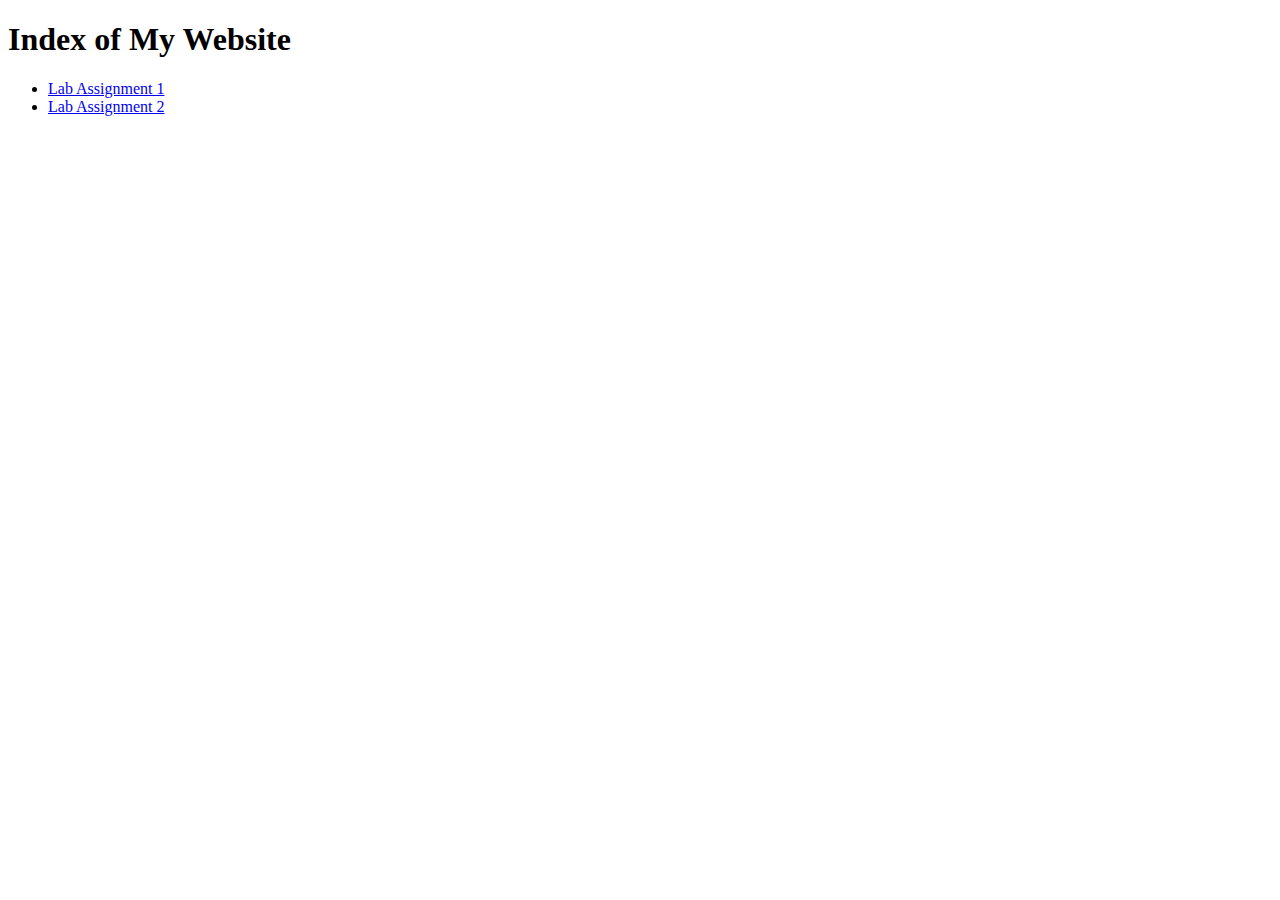
<file: index.html>
<!DOCTYPE html>
<html>
<head>
    <title>Index</title>
</head>

<body>
    <h1>Index of My Website</h1>
    <ul>
        <li><a href="Lab%20Assignment%201/index.html">Lab Assignment 1</a></li>
        <li><a href="Lab%20Assignment%202/index.html">Lab Assignment 2</a></li>
    </ul>
</body>
</html>
</file>
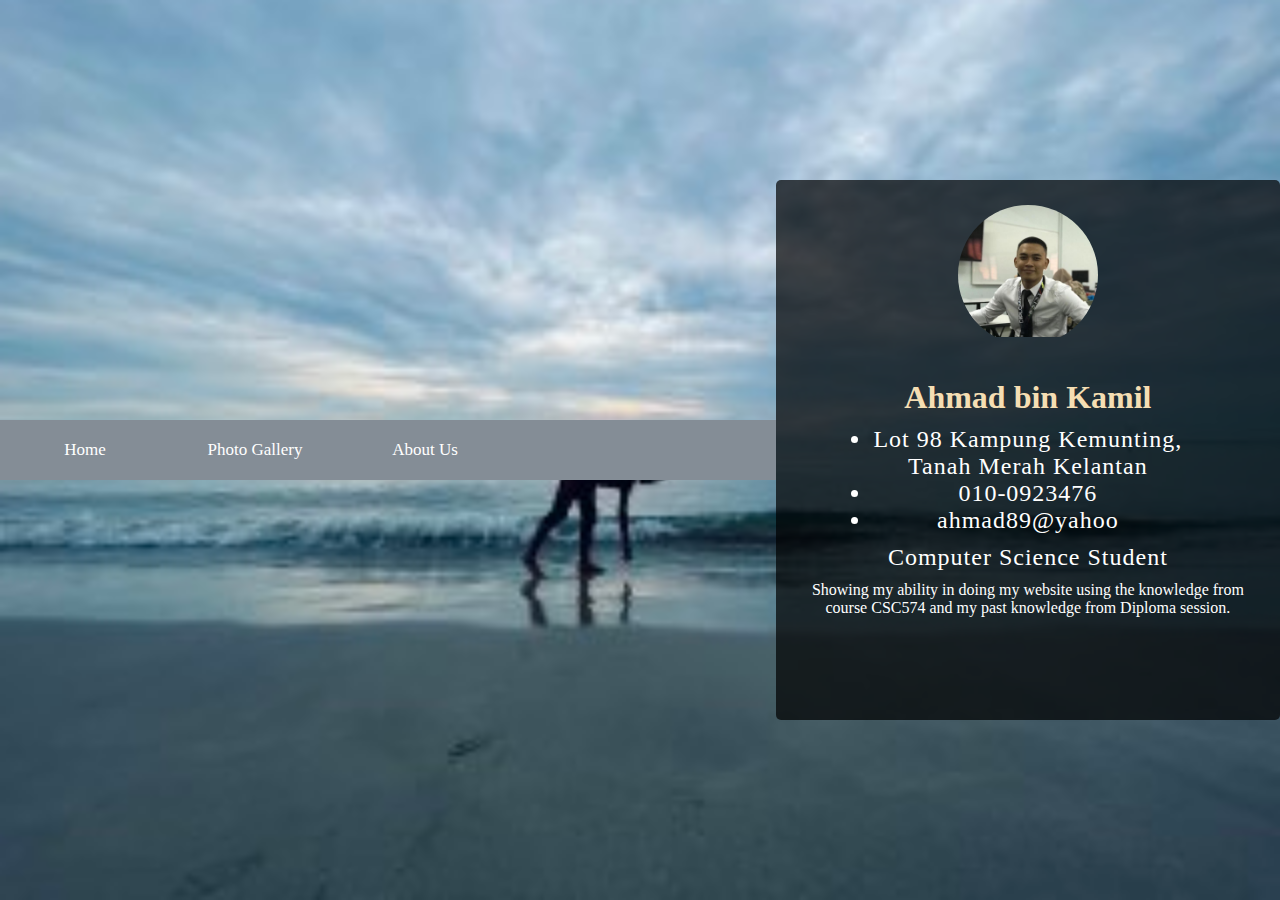
<file: Lab Assignment 1/index.html>
<!DOCTYPE html>
<html lang="en">
<head>
    <meta charset="UTF-8">
    <meta http-equiv="X-UA-Compatible" content="IE=edge">
    <meta name="viewport" content="width=<device-width>, initial-scale=1.0">
    <title>Home</title>
    <style>
        .header {
        border: 1px solid red;
        padding: 15px;
        }
      *{
          margin: 0;
          padding: 0;
      }  
      body,
      html{
          color: white;
          font-family: fantasy ;
          display: flex;
          justify-content: center;
          align-items: center;
          min-height: 100vh;
      }
      body{ 
          background-image: url('image/background.JPG');
          background-size: cover;
          background-repeat: no-repeat;
          background-position: bottom;
      }
      nav{
        background: rgb(132, 141, 150);
        width: 100%;
        overflow: auto;
    }
    nav ul{
        margin: 0;
        padding: 0;
        list-style: none;
    }
    nav li{
        
        float: left;
    }
    nav a{
        width: 150px;
        display: block;
        text-decoration: none;
        text-align: center;
        background: rgb(132, 141, 150);
        font-size: 17px;
        color: white;
        padding: 20px 10px;
        font-family: fantasy;
    }
    nav a:hover{
        background: whitesmoke;
        color: black;
    }
      .center .gambar img{
          border-radius: 50%;
          width: 140px;
          height: 140px;
          margin-top: 5%;
          object-fit: cover;
          object-position: 0 -8px;
      }
      .center{
          width: 65%;
          background-color: rgba(0, 0, 0, 0.7);
          height: 60vh;
          text-align: center;
          border-radius: 5px;
      }
      .content{
          padding: 30px;
      }
      h1{
          color: wheat;
      }
      .content h2{
          font-weight: lighter;
          letter-spacing: 1px;
          width: 70%;
          margin: 10px auto;
      }

    </style>
</head>

<body>
   
        <nav>
            <ul>
                <li><a href = "index.html">Home</a></li>
                <li><a href = "photo_Gallery.html">Photo Gallery</a></li>
                <li><a href = "about_us.html">About Us</a></li>
            </ul>
        </nav>
   
    
    <div class = "center">
        <div class="gambar">
            <img src="image/me.jpg" alt="face">
        </div>
        <div class="content">
            <h1>Ahmad bin Kamil</h1>
            <ul>
                <h2>
                    <li>Lot 98 Kampung Kemunting, Tanah Merah Kelantan</li>
                    <li>010-0923476</li>
                    <li>ahmad89@yahoo</li>
                </h2>
            </ul>
            
           <h2>Computer Science Student</h2>
            <p>Showing my ability in doing my website using the knowledge from 
                course CSC574 and my past knowledge from Diploma session.
            </p>

        </div>
    </div>
</body>
</html>
</file>
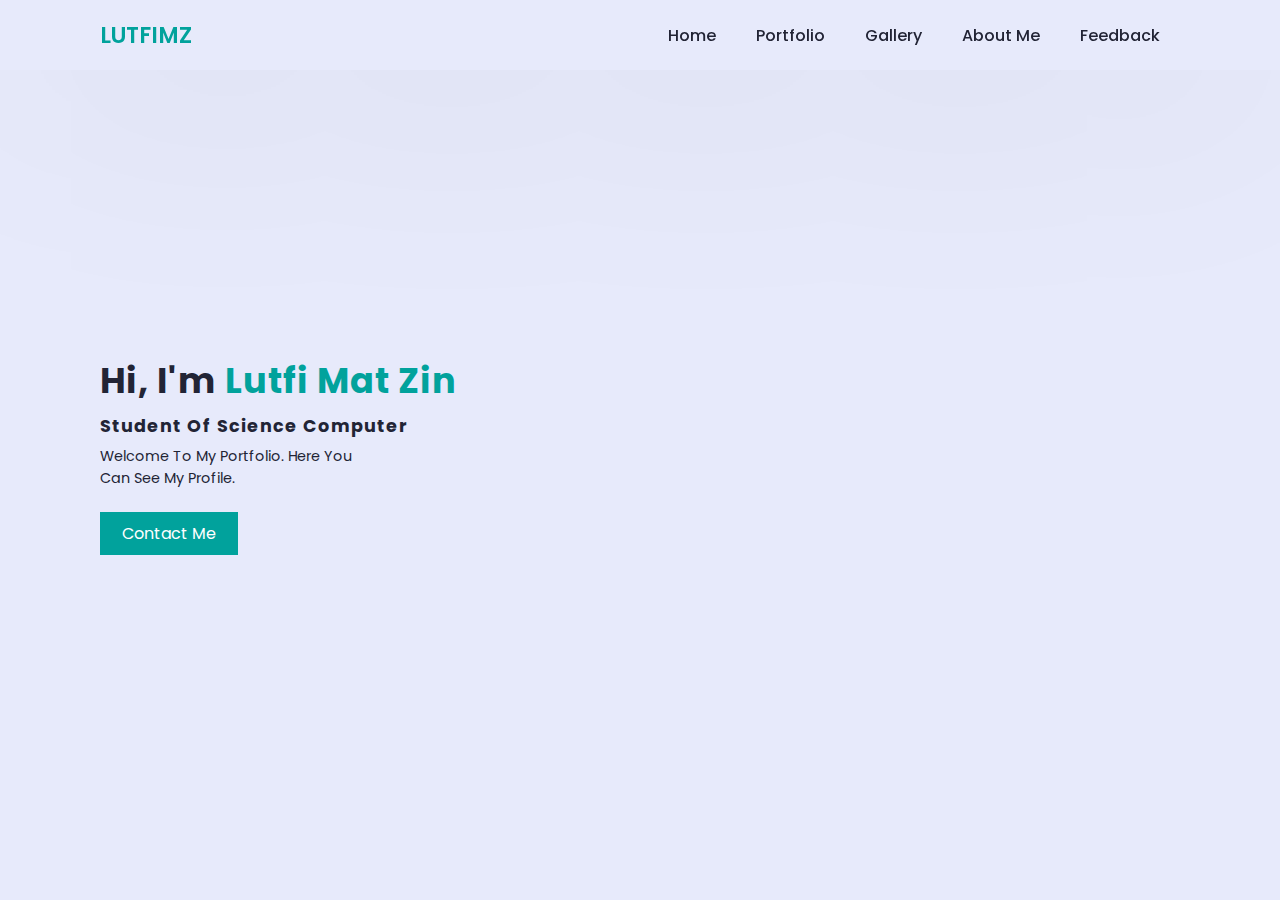
<file: Lab Assignment 2/index.html>
<!DOCTYPE html>
<html lang="en">
<head>
    <meta charset="UTF-8">
    <meta http-equiv="X-UA-Compatible" content="IE=edge">
    <meta name="viewport" content="width=device-width, initial-scale=1.0">
    <title>Home</title>
    <!-- Link To CSS -->
    <link rel="stylesheet" href="css/style.css">
    <!-- Font Awesome -->
    <link rel="stylesheet" href="https://cdnjs.cloudflare.com/ajax/libs/font-awesome/5.15.3/css/all.min.css">
</head>
<body>
    <!-- Navbar -->
    <header>
        <div class="logo">LutfiMZ</div> 
        <div id="menu-icon" class="fas fa-bars"></div>

        <ul class="navbar">
            <li><a href="index.html">Home</a></li>
            <li><a href="portfolio.html">Portfolio</a></li>
            <li><a href="gallery.html">Gallery</a></li>
            <li><a href="about_us.html">About Me</a></li>
            <li><a href="feedback.html">Feedback</a></li>
        </ul>
    </header>

    <!-- Home -->
   <section class="home" >
        <div class="home-text">
            <h1>Hi, I'm <span>Lutfi Mat zin</span></h1>
            <h2>Student of Science Computer</h2>
            <p>Welcome to my portfolio. Here you can see my profile.</p>
            <a href="feedback.html" class="btn">Contact Me</a>
        </div>
       
        
    </section>
    
   
    
    <!-- Link To JS -->
    <script src="main.js"></script>
</body>
</html>
</file>
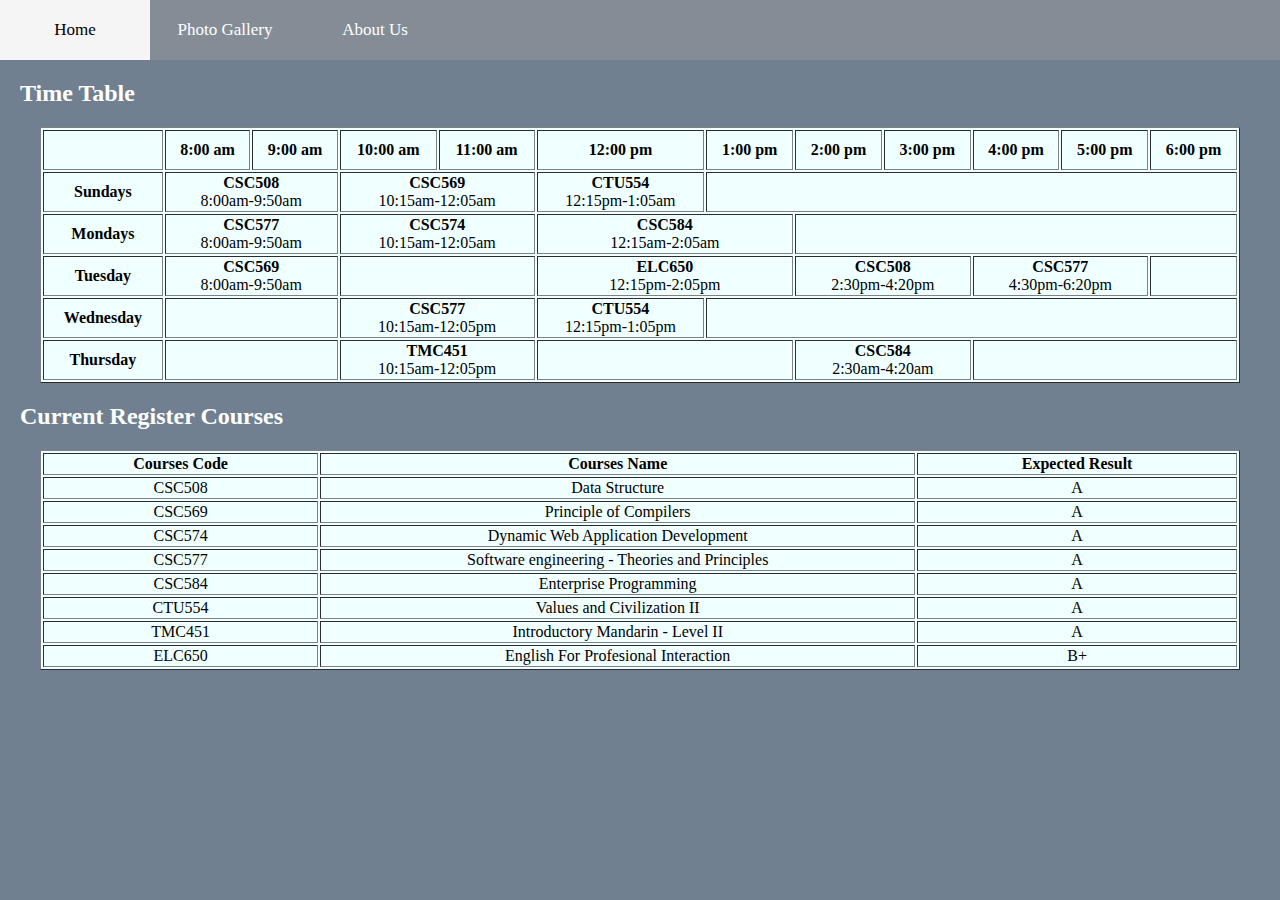
<file: Lab Assignment 1/about_us.html>
<!DOCTYPE html>
<html lang="en">
<head>
    <meta charset="UTF-8">
    <meta http-equiv="X-UA-Compatible" content="IE=edge">
    <meta name="viewport" content="width=device-width, initial-scale=1.0">
    <title>About Us</title>
</head>
<style>


    *{
        box-sizing: border-box;
    }
    body{
        margin: 0;
        background-color: slategray;
    }
     nav{
        background: rgb(132, 141, 150);
        width: 100%;
        overflow: auto;
    }
    ul{
        margin: 0;
        padding: 0;
        list-style: none;
    }
    li{
        
        float: left;
    }
    nav a{
        width: 150px;
        display: block;
        text-decoration: none;
        text-align: center;
        background: rgb(132, 141, 150);
        font-size: 17px;
        color: white;
        padding: 20px 10px;
        font-family: fantasy;
    }
    nav a:hover{
        background: whitesmoke;
        color: black;
    }
    .container{
        background-color: azure;
        max-width: 1200px;
        margin: auto;
        margin-top: 40px;
        
    }
    .container table{
        
       
        font-family: fantasy;
        height :6px ;
        text-align: center;

    }
    .container th{
        height: 40px;
    }
    .subject{
        background-color: azure;
        max-width: 1200px;
        margin: auto;
        margin-top: 40px;
    }
    
    
    .subject  table {
        width:1200px;
        font-family: fantasy;
        height :20px ;
        text-align: center;
    }
    .subject > table > th{
        height: 40px;
    }

    h2{
        font-family: fantasy;
        color: rgb(255, 255, 255);
        margin-left: 20px;
        margin-bottom: -20px;
        
    }
    
</style>
<body>
    
    <div>
    <nav>
        <ul>
            <li><a href = "index.html">Home</a></li>
            <li><a href = "photo_Gallery.html">Photo Gallery</a></li>
            <li><a href = "about_us.html">About Us</a></li>
        </ul>
    </nav>
    <h2>Time Table</h2>
    <div class="container">
        
        <table width="100%" border="1px">
        <tr >
            <th style="height: 40px;"></th>
            <th>8:00 am</th>
            <th>9:00 am</th>
            <th>10:00 am</th>
            <th>11:00 am</th>
            <th>12:00 pm</th>
            <th>1:00 pm</th>
            <th>2:00 pm</th>
            <th>3:00 pm</th>
            <th>4:00 pm</th>
            <th>5:00 pm</th>
            <th>6:00 pm</th>
        </tr>
        <tr>
            <th>Sundays</th>
            <td colspan="2"><b>CSC508</b><br>8:00am-9:50am</td>
            <td colspan="2"><b>CSC569</b><br>10:15am-12:05am</td>
            <td><b>CTU554</b><br>12:15pm-1:05am</td>
            <td colspan="6"></td>
        </tr>
        <tr>
           <th>Mondays</th> 
           <td colspan="2"><b>CSC577</b><br>8:00am-9:50am</td>
           <td colspan="2"><b>CSC574</b><br>10:15am-12:05am</td>
           <td colspan="2"><b>CSC584</b><br>12:15am-2:05am</td>
           <td colspan="5"></td>
        </tr>
        <tr>
           <th>Tuesday</th> 
           <td colspan="2"><b>CSC569</b><br>8:00am-9:50am</td>
           <td colspan="2"></td>
           <td colspan="2"><b>ELC650</b><br>12:15pm-2:05pm</td>
           <td colspan="2"><b>CSC508</b><br>2:30pm-4:20pm</td>
           <td colspan="2"><b>CSC577</b><br>4:30pm-6:20pm</td>
           <td></td>
        </tr>
        <tr>
            <th>Wednesday</th>
            <td colspan="2"></td>
            <td colspan="2"><b>CSC577</b><br>10:15am-12:05pm</td>
            <td><b>CTU554</b><br>12:15pm-1:05pm</td>
            <td colspan="6"></td>
        </tr>
        <tr>
            <th>Thursday</th>
            <td colspan="2"></td>
            <td colspan="2"><b>TMC451</b><br>10:15am-12:05pm</td>
            <td colspan="2"></td>
            <td colspan="2"><b>CSC584</b><br>2:30am-4:20am</td>
            <td colspan="3"></td>
        </tr>
        </table>
   
    
    </div>
    <h2>Current Register Courses </h2>
        <div class="subject">
            
                <table border="1px">
                <tr>
                    <th>Courses Code</th>
                    <th width = 50%>Courses Name</th>
                    <th>Expected Result</th>
                </tr> 
                <tr>
                    <td>CSC508</td>
                    <td>Data Structure</td>
                    <td>A</td>
                </tr>  
                 <tr>
                    <td>CSC569</td>
                    <td>Principle of Compilers</td>
                    <td>A</td>
                </tr>  
                <tr>
                    <td>CSC574</td>
                    <td>Dynamic Web Application Development</td>
                    <td>A</td>
                </tr> 
                <tr>
                <td>CSC577</td>
                <td>Software engineering - Theories and Principles</td>
                <td>A</td>
            </tr>
            <tr>
                <td>CSC584</td>
                <td>Enterprise Programming</td>
                <td>A</td>
            </tr>  
            <tr>
                <td>CTU554</td>
                <td>Values and Civilization II</td>
                <td>A</td>
            </tr>
            <tr>
                <td>TMC451</td>
                <td>Introductory Mandarin - Level II</td>
                <td>A</td>
            </tr> 
            <tr>
                <td>ELC650</td>
                <td>English For Profesional Interaction</td>
                <td>B+</td>
            </tr>   
            </table>
        </div>
        </div>
   
</body>
</html>
</file>
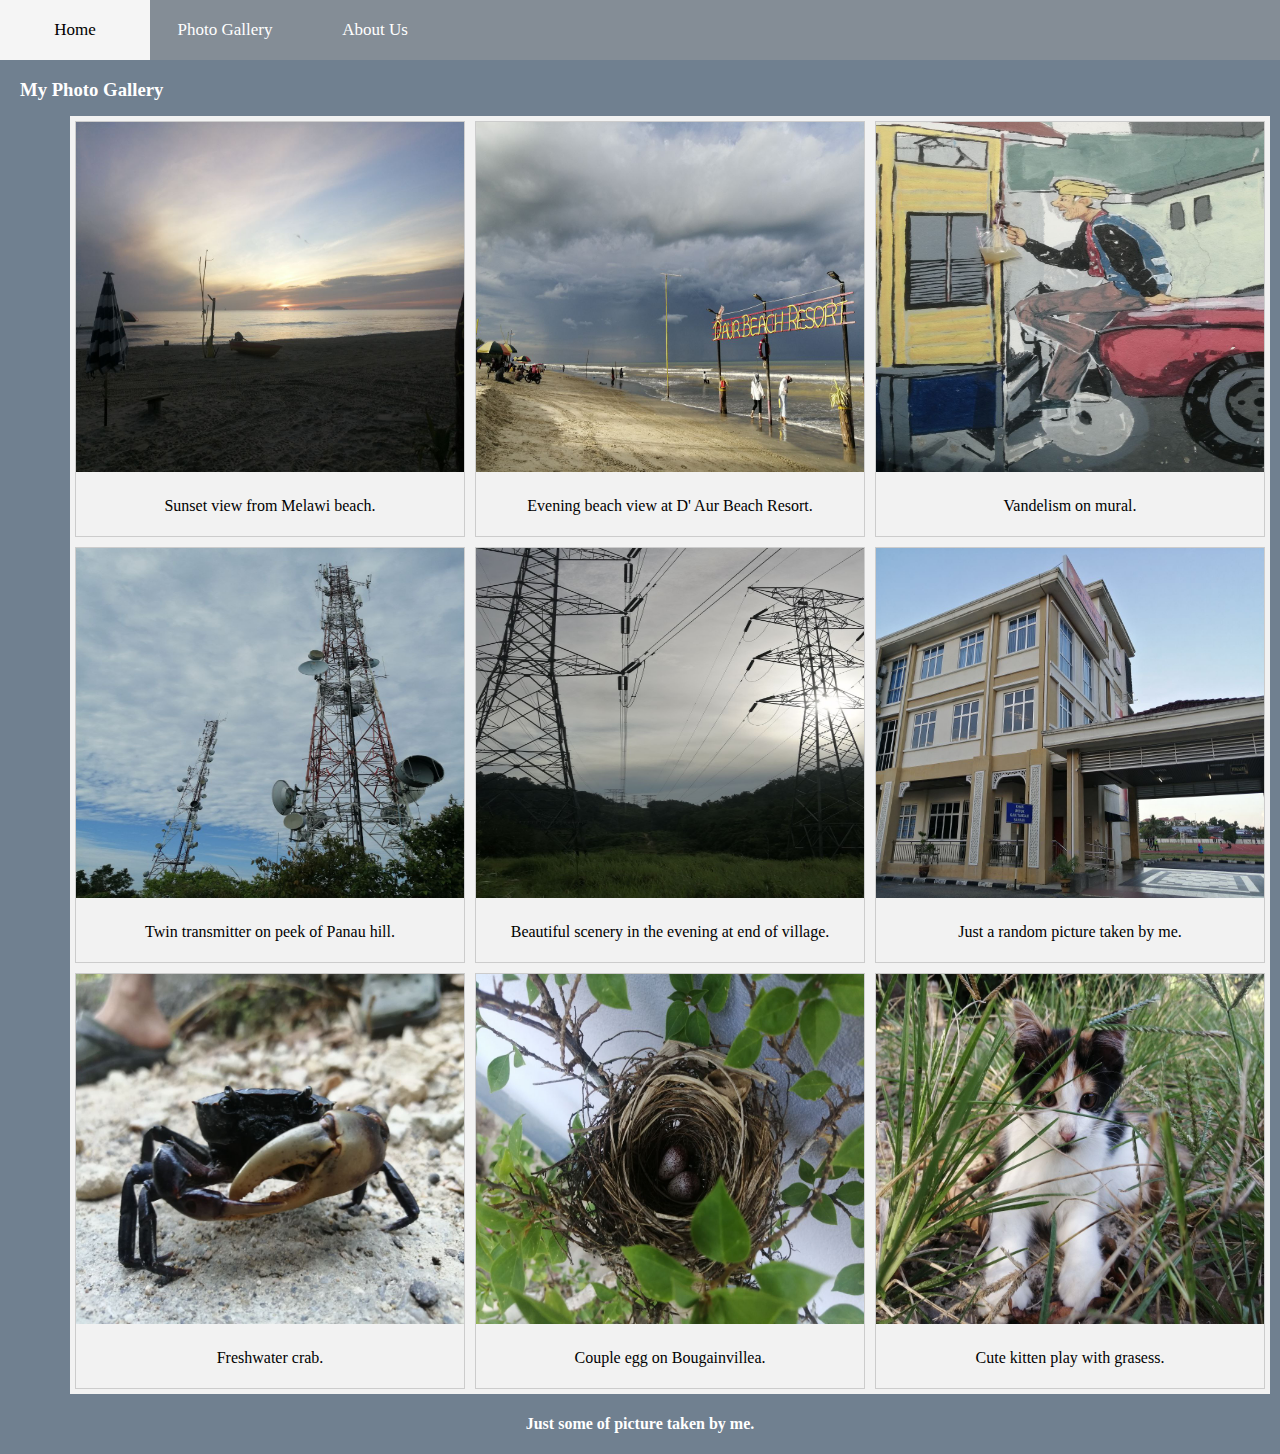
<file: Lab Assignment 1/photo_Gallery.html>
<!DOCTYPE html>
<html lang="en">
<head>
    <meta charset="UTF-8">
    <meta http-equiv="X-UA-Compatible" content="IE=edge">
    <meta name="viewport" content="width=device-width, initial-scale=1.0">
    <title>Photo Gallery</title>
</head>
<style>
    *{
        box-sizing: border-box;
    }
    body{
        margin: 0;
        background-color: slategray;
    }
    nav{
        background: rgb(132, 141, 150);
        width: 100%;
        overflow: auto;
    }
    ul{
        margin: 0;
        padding: 0;
        list-style: none;
    }
    li{
        
        float: left;
    }
    nav a{
        width: 150px;
        display: block;
        text-decoration: none;
        text-align: center;
        background: rgb(132, 141, 150);
        font-size: 17px;
        color: white;
        padding: 20px 10px;
        font-family: fantasy;
    }
    nav a:hover{
        background: whitesmoke;
        color: black;
    }
    .container{
        max-width: 1200px;
        margin: 35px 0 0 70px;
        background: #f2f2f2;
        overflow: auto;
        
    }
    .gallery{
        margin: 5px;
        border: 1px solid #ccc;
        float: left;
        width: 390px;
    }
    .gallery img{
        width: 100%;
        height: 350px;
    }
    .desc {
        padding: 5px;
        font-family: fantasy;
        text-align: center;
    }
    h3{
        font-family: fantasy;
        color: rgb(255, 255, 255);
        margin-left: 20px;
        margin-bottom: -20px;
    }
    h4{
        font-family: fantasy;
        color: rgb(255, 255, 255);
        text-align: center;
    }
</style>
<body>
    
    <nav>
        <ul>
            <li><a href = "index.html">Home</a></li>
            <li><a href = "photo_Gallery.html">Photo Gallery</a></li>
            <li><a href = "about_us.html">About Us</a></li>
        </ul>
    </nav>

    <h3>My Photo Gallery</h3>
    <div class="container">
        <div class="gallery">
            <img src="image/img1 (1).jpg">
                <div class="desc">
                    <p>Sunset view from Melawi beach.</p>
                </div>
        </div>   
        <div class="gallery">
            <img src="image/img1 (2).jpg">
                <div class="desc">
                    <p>Evening beach view at D' Aur Beach Resort.</p>
                </div>
        </div>
        <div class="gallery">
            <img src="image/img1 (3).jpg">
                <div class="desc">
                    <p>Vandelism on mural.</p>
                </div>
        </div>
        <div class="gallery">
            <img src="image/img1 (4).jpg">
                <div class="desc">
                    <p>Twin transmitter on peek of Panau hill.</p>
                </div>
        </div>  
        <div class="gallery">
            <img src="image/img1 (5).jpg">
                <div class="desc">
                    <p>Beautiful scenery in the evening at end of village.</p>
                </div>
        </div>  
        <div class="gallery">
            <img src="image/img1 (6).jpg">
                <div class="desc">
                    <p>Just a random picture taken by me.</p>
                </div>
        </div>  
        <div class="gallery">
            <img src="image/img1 (7).jpg">
                <div class="desc">
                    <p>Freshwater crab.</p>
                </div>
        </div> 
        <div class="gallery">
            <img src="image/img1 (8).jpg">
                <div class="desc">
                    <p>Couple egg on Bougainvillea.</p>
                </div> 
        </div>
        <div class="gallery">
            <img src="image/img1 (9).jpg">
                <div class="desc">
                    <p>Cute kitten play with grasess.</p>
                </div> 
        </div>
    </div>
    <h4>Just some of picture taken by me.</h4>
</body>
</html>
</file>
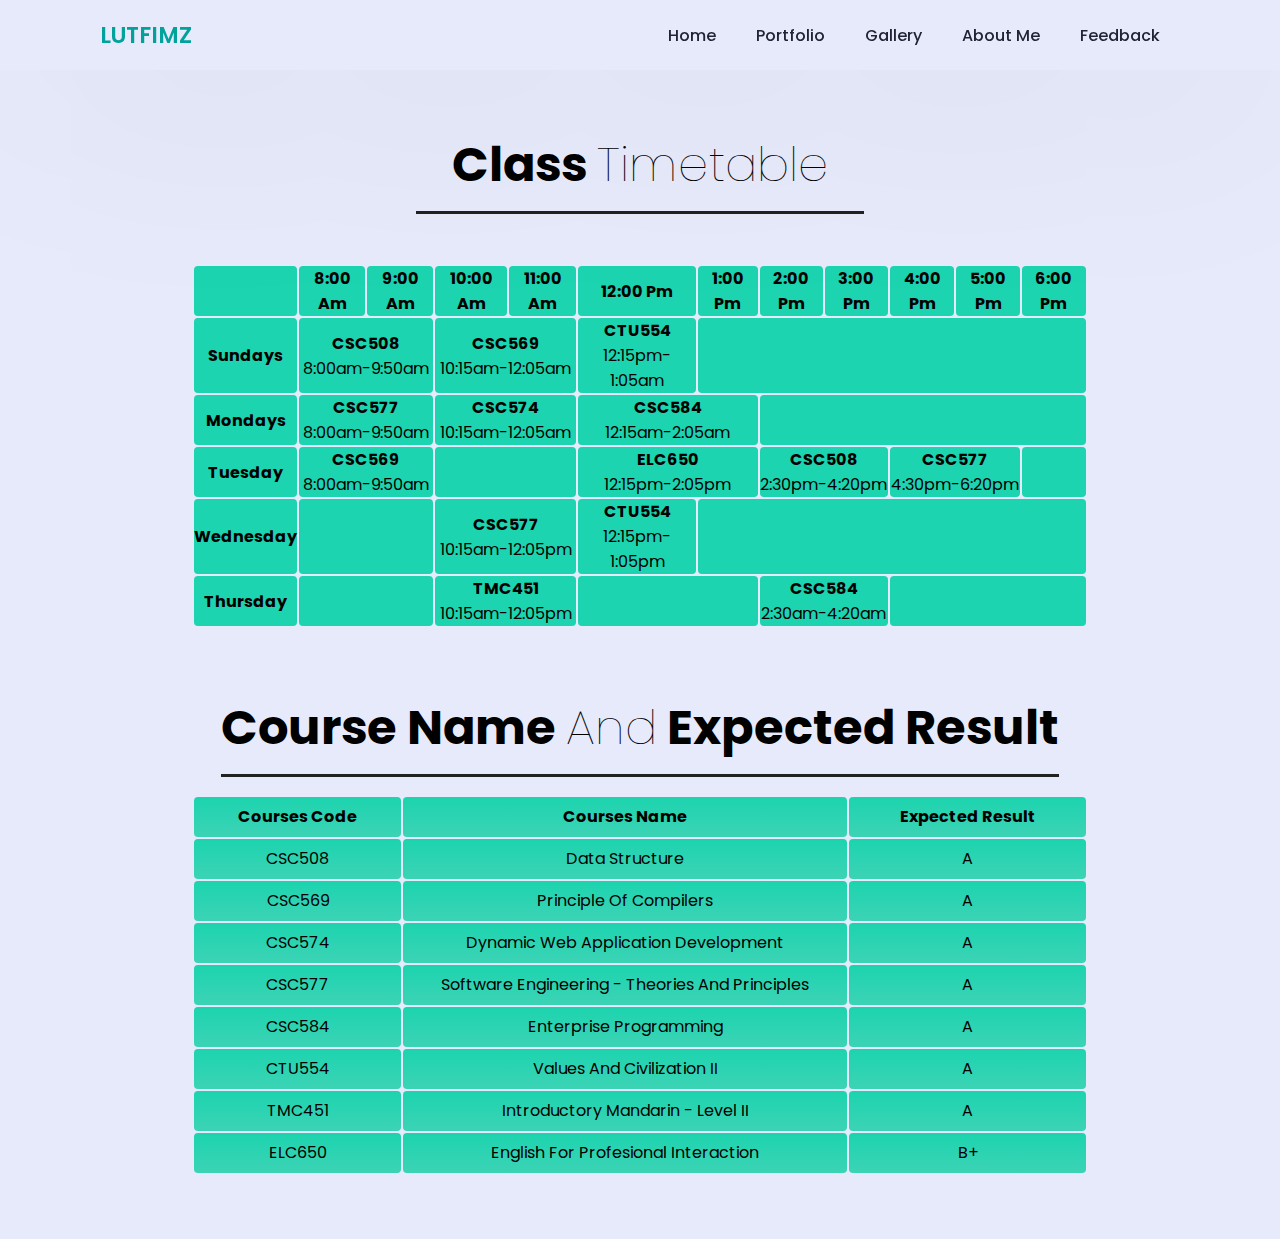
<file: Lab Assignment 2/about_us.html>
<!DOCTYPE html>
<html lang="en">
<head>
    <meta charset="UTF-8">
    <meta http-equiv="X-UA-Compatible" content="IE=edge">
    <meta name="viewport" content="width=device-width, initial-scale=1.0">
    <link rel="stylesheet" href="css/about-us.css">
    <link rel="stylesheet" href="https://cdnjs.cloudflare.com/ajax/libs/font-awesome/5.15.3/css/all.min.css">
    <title>About Me</title>
</head>
<style>


    
    
</style>
<body>
    <header>
        <div class="logo">LutfiMZ</div>
        <div id="menu-icon" class="fas fa-bars"></div>

        <ul class="navbar">
            <li><a href="index.html">Home</a></li>
            <li><a href="portfolio.html">Portfolio</a></li>
            <li><a href="gallery.html">Gallery</a></li>
            <li><a href="about_us.html">About Me</a></li>
            <li><a href="feedback.html">Feedback</a></li>
        </ul>
    </header>
    
    
  
    <div class="container">
        <div class="heading">
            <h3>Class <span>Timetable</span></h3>
          </div>
        <table >
        <tr >
            <th style="height: 40px;"></th>
            <th>8:00 am</th>
            <th>9:00 am</th>
            <th>10:00 am</th>
            <th>11:00 am</th>
            <th>12:00 pm</th>
            <th>1:00 pm</th>
            <th>2:00 pm</th>
            <th>3:00 pm</th>
            <th>4:00 pm</th>
            <th>5:00 pm</th>
            <th>6:00 pm</th>
        </tr>
        <tr>
            <th>Sundays</th>
            <td colspan="2"><b>CSC508</b><br>8:00am-9:50am</td>
            <td colspan="2"><b>CSC569</b><br>10:15am-12:05am</td>
            <td><b>CTU554</b><br>12:15pm-1:05am</td>
            <td colspan="6"></td>
        </tr>
        <tr>
           <th>Mondays</th> 
           <td colspan="2"><b>CSC577</b><br>8:00am-9:50am</td>
           <td colspan="2"><b>CSC574</b><br>10:15am-12:05am</td>
           <td colspan="2"><b>CSC584</b><br>12:15am-2:05am</td>
           <td colspan="5"></td>
        </tr>
        <tr>
           <th>Tuesday</th> 
           <td colspan="2"><b>CSC569</b><br>8:00am-9:50am</td>
           <td colspan="2"></td>
           <td colspan="2"><b>ELC650</b><br>12:15pm-2:05pm</td>
           <td colspan="2"><b>CSC508</b><br>2:30pm-4:20pm</td>
           <td colspan="2"><b>CSC577</b><br>4:30pm-6:20pm</td>
           <td></td>
        </tr>
        <tr>
            <th>Wednesday</th>
            <td colspan="2"></td>
            <td colspan="2"><b>CSC577</b><br>10:15am-12:05pm</td>
            <td><b>CTU554</b><br>12:15pm-1:05pm</td>
            <td colspan="6"></td>
        </tr>
        <tr>
            <th>Thursday</th>
            <td colspan="2"></td>
            <td colspan="2"><b>TMC451</b><br>10:15am-12:05pm</td>
            <td colspan="2"></td>
            <td colspan="2"><b>CSC584</b><br>2:30am-4:20am</td>
            <td colspan="3"></td>
        </tr>
        </table>
   
    
    </div>
    
        <div class="subject">
            <div class="heading">
                <h3>Course Name <span>and</span> Expected Result</h3>
              </div>
            
                <table >
                <tr>
                    <th>Courses Code</th>
                    <th width = 50%>Courses Name</th>
                    <th>Expected Result</th>
                </tr> 
                <tr>
                    <td>CSC508</td>
                    <td>Data Structure</td>
                    <td>A</td>
                </tr>  
                 <tr>
                    <td>CSC569</td>
                    <td>Principle of Compilers</td>
                    <td>A</td>
                </tr>  
                <tr>
                    <td>CSC574</td>
                    <td>Dynamic Web Application Development</td>
                    <td>A</td>
                </tr> 
                <tr>
                <td>CSC577</td>
                <td>Software engineering - Theories and Principles</td>
                <td>A</td>
            </tr>
            <tr>
                <td>CSC584</td>
                <td>Enterprise Programming</td>
                <td>A</td>
            </tr>  
            <tr>
                <td>CTU554</td>
                <td>Values and Civilization II</td>
                <td>A</td>
            </tr>
            <tr>
                <td>TMC451</td>
                <td>Introductory Mandarin - Level II</td>
                <td>A</td>
            </tr> 
            <tr>
                <td>ELC650</td>
                <td>English For Profesional Interaction</td>
                <td>B+</td>
            </tr>   
            </table>
        </div>
        
        <script src="main.js"></script>
</body>
</html>
</file>
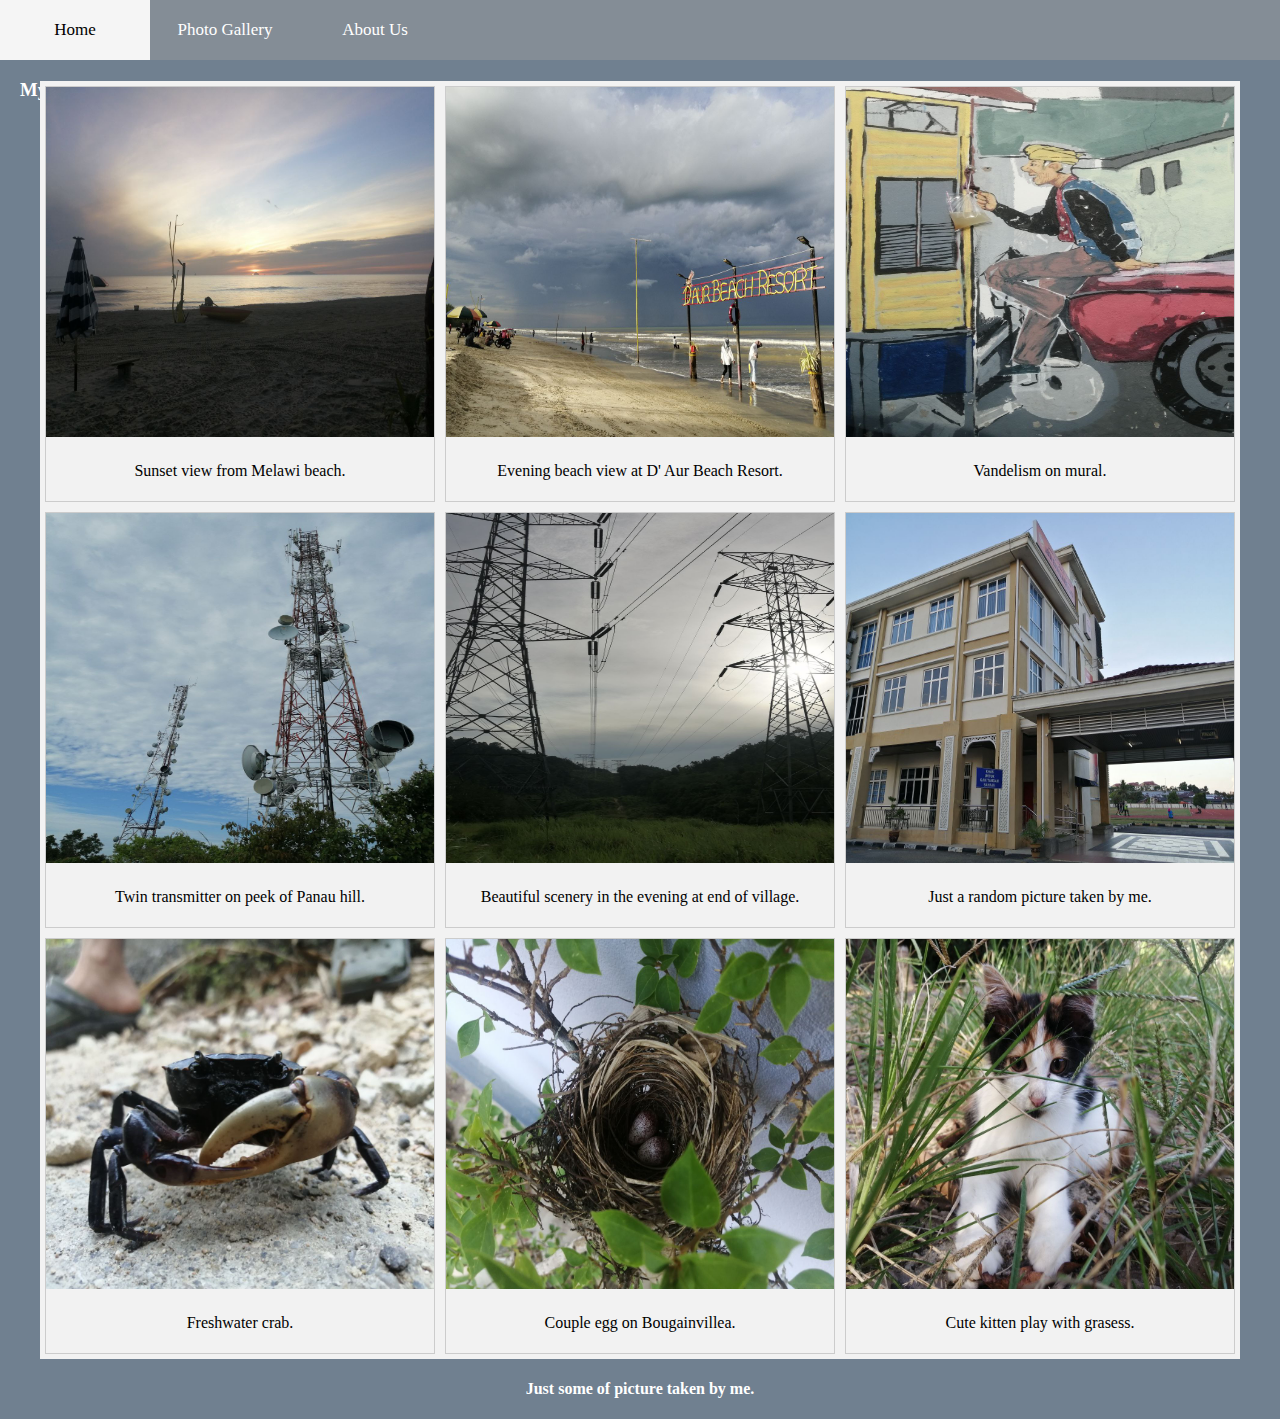
<file: Lab Assignment 2/photo_Gallery.html>
<!DOCTYPE html>
<html lang="en">
<head>
    <meta charset="UTF-8">
    <meta http-equiv="X-UA-Compatible" content="IE=edge">
    <meta name="viewport" content="width=device-width, initial-scale=1.0">
    <title>Photo Gallery</title>
</head>
<style>
    *{
        box-sizing: border-box;
    }
    body{
        margin: 0;
        background-color: slategray;
    }
    nav{
        background: rgb(132, 141, 150);
        width: 100%;
        overflow: auto;
    }
    ul{
        margin: 0;
        padding: 0;
        list-style: none;
    }
    li{
        
        float: left;
    }
    nav a{
        width: 150px;
        display: block;
        text-decoration: none;
        text-align: center;
        background: rgb(132, 141, 150);
        font-size: 17px;
        color: white;
        padding: 20px 10px;
        font-family: fantasy;
    }
    nav a:hover{
        background: whitesmoke;
        color: black;
    }
    .container{
        max-width: 1200px;
        justify-self: center;
        position: relative;
        background: #f2f2f2;
        overflow: auto;
        align-items: center;
        justify-content: center;
        
    }
    .gallery{
        margin: 5px;
        border: 1px solid #ccc;
        float: left;
        width: 390px;
        
    }
    .gallery img{
        width: 100%;
        height: 350px;
    }
    .desc {
        padding: 5px;
        font-family: fantasy;
        text-align: center;
    }
    h3{
        font-family: fantasy;
        color: rgb(255, 255, 255);
        margin-left: 20px;
        margin-bottom: -20px;
    }
    h4{
        font-family: fantasy;
        color: rgb(255, 255, 255);
        text-align: center;
    }
</style>
<body>
    
    <nav>
        <ul>
            <li><a href = "index.html">Home</a></li>
            <li><a href = "photo_Gallery.html">Photo Gallery</a></li>
            <li><a href = "about_us.html">About Us</a></li>
        </ul>
    </nav>

    <h3>My Photo Gallery</h3>
    <div class="container">
        <div class="gallery">
            <img src="images/img1 (1).jpg">
                <div class="desc">
                    <p>Sunset view from Melawi beach.</p>
                </div>
        </div>   
        <div class="gallery">
            <img src="images/img1 (2).jpg">
                <div class="desc">
                    <p>Evening beach view at D' Aur Beach Resort.</p>
                </div>
        </div>
        <div class="gallery">
            <img src="images/img1 (3).jpg">
                <div class="desc">
                    <p>Vandelism on mural.</p>
                </div>
        </div>
        <div class="gallery">
            <img src="images/img1 (4).jpg">
                <div class="desc">
                    <p>Twin transmitter on peek of Panau hill.</p>
                </div>
        </div>  
        <div class="gallery">
            <img src="images/img1 (5).jpg">
                <div class="desc">
                    <p>Beautiful scenery in the evening at end of village.</p>
                </div>
        </div>  
        <div class="gallery">
            <img src="images/img1 (6).jpg">
                <div class="desc">
                    <p>Just a random picture taken by me.</p>
                </div>
        </div>  
        <div class="gallery">
            <img src="images/img1 (7).jpg">
                <div class="desc">
                    <p>Freshwater crab.</p>
                </div>
        </div> 
        <div class="gallery">
            <img src="images/img1 (8).jpg">
                <div class="desc">
                    <p>Couple egg on Bougainvillea.</p>
                </div> 
        </div>
        <div class="gallery">
            <img src="images/img1 (9).jpg">
                <div class="desc">
                    <p>Cute kitten play with grasess.</p>
                </div> 
        </div>
    </div>
    <h4>Just some of picture taken by me.</h4>
</body>
</html>
</file>
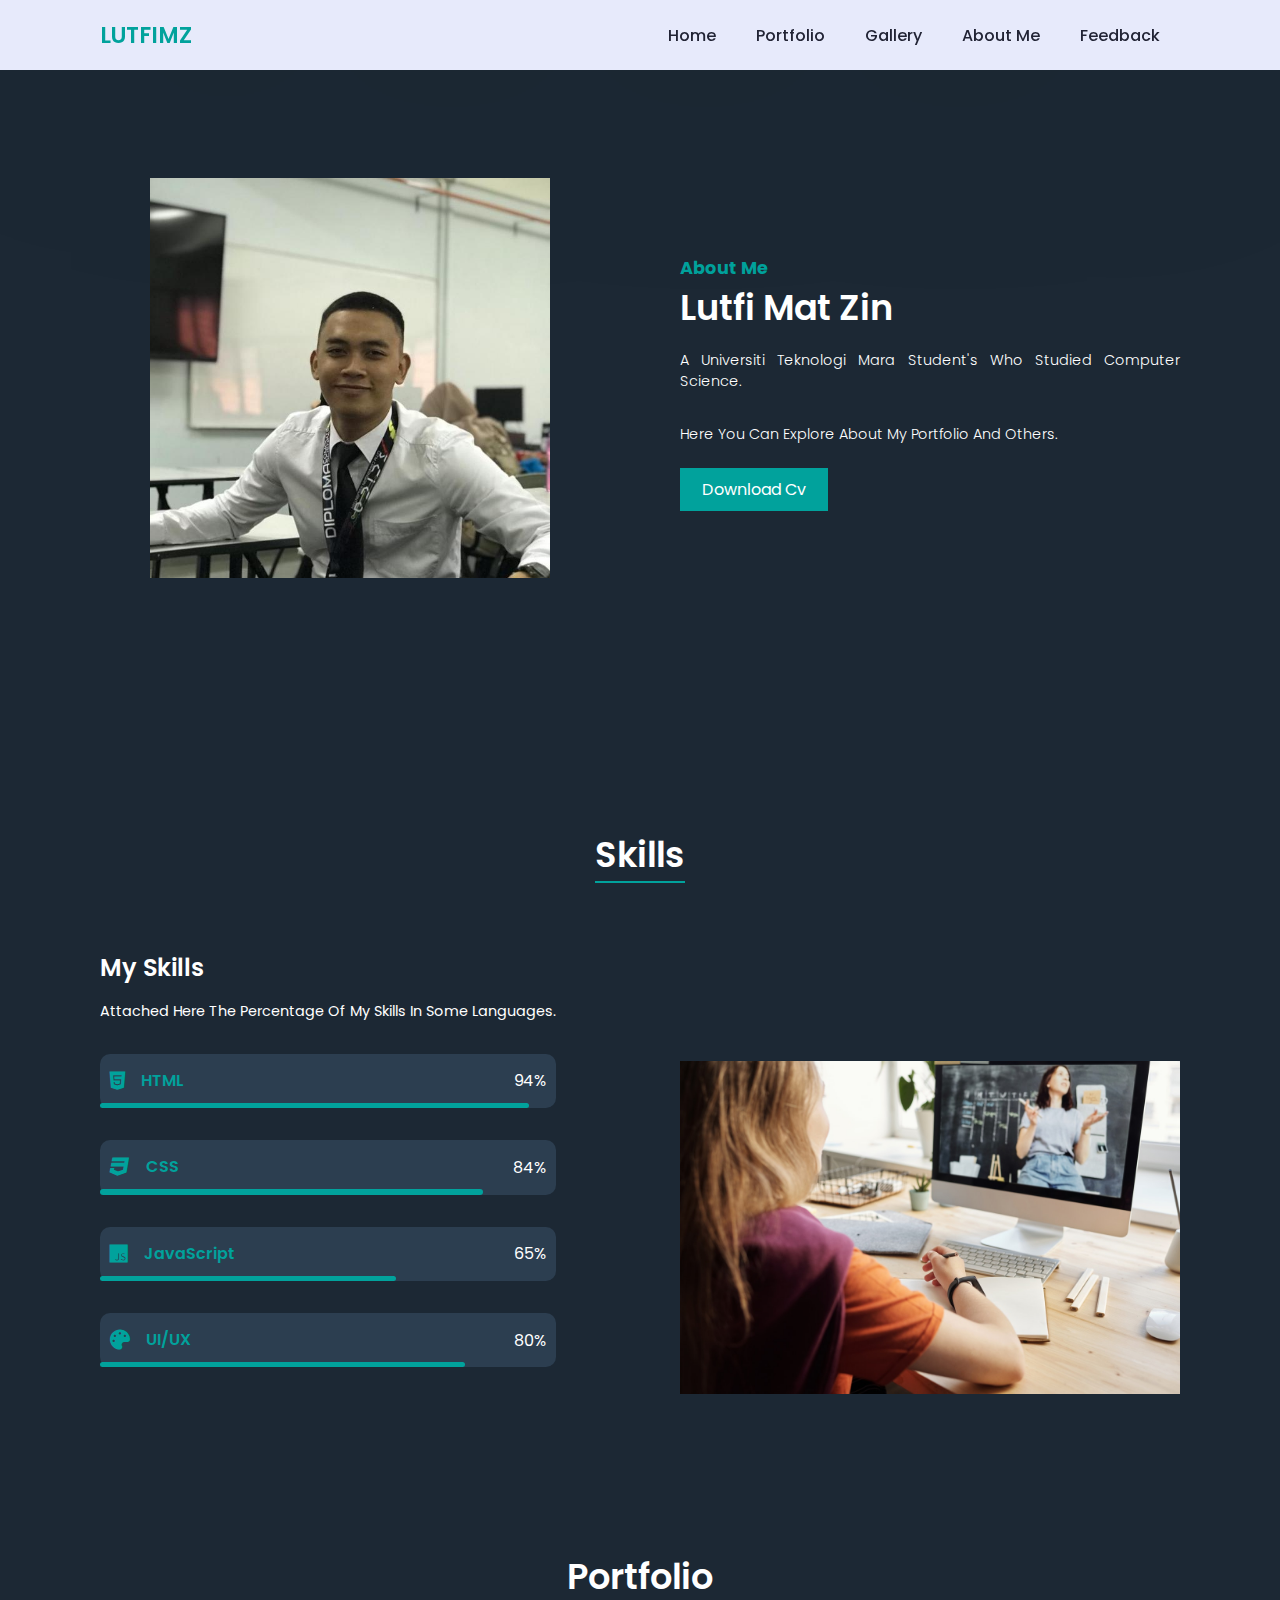
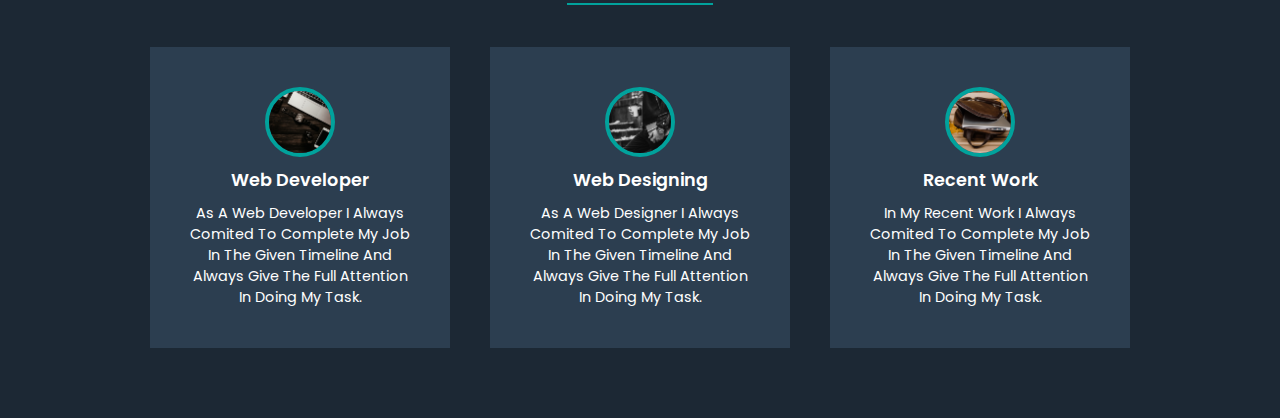
<file: Lab Assignment 2/portfolio.html>
<!DOCTYPE html>
<html lang="en">
<head>
    <meta charset="UTF-8">
    <meta http-equiv="X-UA-Compatible" content="IE=edge">
    <meta name="viewport" content="width=device-width, initial-scale=1.0">
    <!-- Link To CSS -->
    <link rel="stylesheet" href="css/style.css">
    <!-- Font Awesome -->
    <link rel="stylesheet" href="https://cdnjs.cloudflare.com/ajax/libs/font-awesome/5.15.3/css/all.min.css">
    <title>My Portfolio</title>
</head>
<body>
    <!-- Navbar -->
    <header>
        <div class="logo">LutfiMZ</div>
        <div id="menu-icon" class="fas fa-bars"></div>

        <ul class="navbar">
            <li><a href="index.html">Home</a></li>
            <li><a href="portfolio.html">Portfolio</a></li>
            <li><a href="gallery.html">Gallery</a></li>
            <li><a href="about_us.html">About Me</a></li>
            <li><a href="feedback.html">Feedback</a></li>
        </ul>
    </header>
     <!-- About -->
     <section class="about">
        <div class="about-img">
            <img src="images/me.jpg" alt="">
        </div>
        <div class="about-text">
            <h2>About Me</h2>
            <h1>Lutfi Mat Zin</h1>
            <p>A Universiti Teknologi Mara student's who studied Computer Science.</p>
            <p>Here you can explore about my portfolio and others. </p>
            <a href="aaa.pdf" target="blank" class="btn">Download Cv</a>
        </div>
    </section>

    <!-- Skills -->
    <section >
        <div class="heading">
            <h1>Skills</h1>
        </div>
        <!-- Content -->
        <div class="skills-content">
            <div class="skills-bars">
                <div class="skills-text">
                    <h2>My Skills</h2>
                    <p>Attached here the percentage of my skills in some languages.</p>

                </div>
                <div class="skills-box">
                    <i class="fab fa-html5"><h3>HTML</h3></i>
                    <span>94%</span>
                    <div class="percent-bar html-bar"></div>
                </div>
                <div class="skills-box">
                    <i class="fab fa-css3"><h3>CSS</h3></i>
                    <span>84%</span>
                    <div class="percent-bar css-bar"></div>
                </div>
                <div class="skills-box">
                    <i class="fab fa-js"><h3>JavaScript</h3></i>
                    <span>65%</span>
                    <div class="percent-bar js-bar"></div>
                </div>
                <div class="skills-box">
                    <i class="fas fa-palette"><h3>UI/UX</h3></i>
                    <span>80%</span>
                    <div class="percent-bar ux-bar"></div>
                </div>
            </div>
            <div class="skills-img">
                <img src="images/skills.jpg" alt="">
            </div>
        </div>
    </section>

    <!-- Portfolio -->
    <section >
        
        <div class="heading">
            <h1>Portfolio</h1>
        </div>

        <!-- Content -->
        <div class="portfolio-content">
            <div class="p-box">
                <div class="p-img">
                    <img src="images/p1.jpg" alt="">
                    
                </div>
                <h2>Web Developer</h2>
                <p>As a web developer i always comited to complete my job in the given timeline and always give the full attention in doing my task.</p>
            </div>
            <div class="p-box">
                <div class="p-img">
                    <img src="images/p2.jpg" alt="">
                    
                </div>
                <h2>Web Designing</h2>
                <p>As a web designer i always comited to complete my job in the given timeline and always give the full attention in doing my task.</p>
            </div>
            <div class="p-box">
                <div class="p-img">
                    <img src="images/p3.jpg" alt="">
                    
                </div>
                <h2>Recent Work</h2>
                <p>In my recent work i always comited to complete my job in the given timeline and always give the full attention in doing my task.</p>
            </div>
        </div>
    </section>

    

    
    <!-- Link To JS -->
    <script src="main.js"></script>
</body>
</html>
</file>
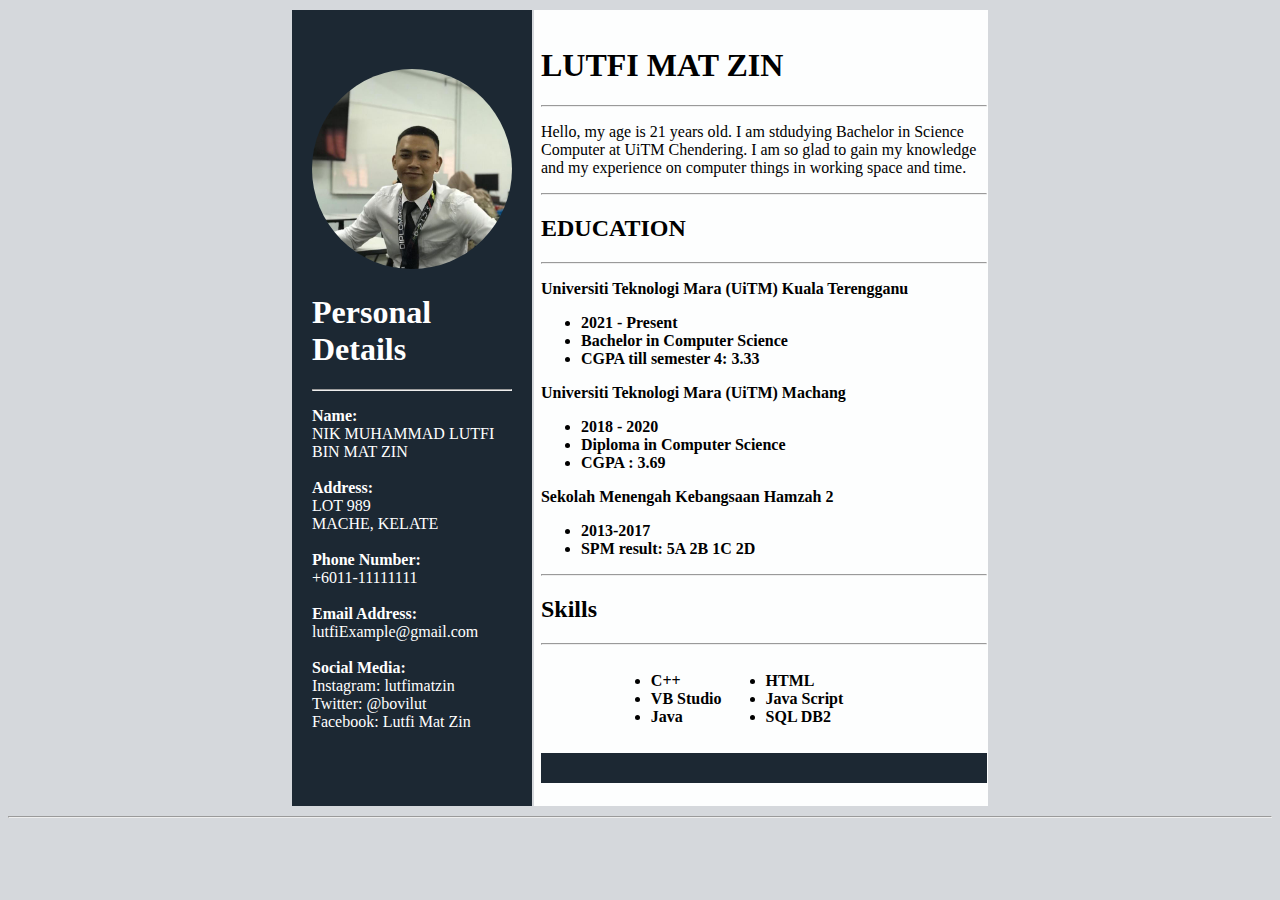
<file: Lab Assignment 2/resume.html>
<!DOCTYPE html>
<html>
<head>
	<title>MyResume</title>

</head>
<style>
    img{
        width: 200px;
        height: 200px;
    }
</style>
<body bgcolor="#D5D8DC">
	<table width="700px" height="800px" align="center">
		<tr>
			<td width="200px" bgcolor="1c2833" style="color:white; padding: 20px" >
				<img src="images/me.jpg" style="border-radius: 50%;"  alt"">
				<h1>Personal Details</h1><hr>
				<p><b>Name:</b><br>
					NIK MUHAMMAD LUTFI BIN MAT ZIN <br><br>

					<b>Address:</b><br>
					LOT 989 <br>
					MACHE, KELATE  <br><br>

					<b>Phone Number:</b><br>
					+6011-11111111<br><br>

					<b>Email Address:</b><br>
					lutfiExample@gmail.com<br><br>

					<b>Social Media:</b><br>
					Instagram:
					<a >lutfimatzin</a><br>
					Twitter:
					<a >@bovilut</a><br>
					Facebook:
					<a >Lutfi Mat Zin</a>

					
				</p>
			</td>
			<td style="padding-left: 1%" style="padding-right: 3%" width="500px" bgcolor="FDFEFE">
			<h1>LUTFI MAT ZIN</h1><hr>
			<p>Hello, my age is 21 years old. I am stdudying Bachelor in Science Computer at UiTM Chendering. I am so glad to gain my knowledge and my experience on computer things in working space and time.</p><hr>
			
			<h2>EDUCATION</h2><hr>
            <p><b>Universiti Teknologi Mara (UiTM) Kuala Terengganu</p><b>
                <p><ul>
                    <li>2021 - Present</li>
                    <li>Bachelor in Computer Science</li>
                    <li>CGPA till semester 4: 3.33</li>
                </ul></p>
			<p><b>Universiti Teknologi Mara (UiTM) Machang</p><b>
			<p><ul>
				<li>2018 - 2020</li>
				<li>Diploma in Computer Science</li>
				<li>CGPA : 3.69</li>
			</ul></p>
			<p><b>Sekolah Menengah Kebangsaan Hamzah 2</b></p>
			<ul>
				<li>2013-2017</li>
				<li>SPM result: 5A 2B 1C 2D</li>
			</ul>
			<hr>

			<h2>Skills</h2><hr>
			
			<table style="padding-left: 15%">
				<td ><ul>
				<li>C++</li>
				<li>VB Studio</li>
				<li>Java</li>
			</ul>
		</td>
			<td>
				<ul>
					<li>HTML</li>
					<li>Java Script</li>
					<li>SQL DB2</li>
				</ul>
			</td>
		</table>
			<hr size="30px" color="1c2833" >
		</td>
		</tr>
	</table><hr>

 

</body>
</html>
</file>
<file: Lab Assignment 2/css/style.css>
/* Google Fonts */
@import url("https://fonts.googleapis.com/css2?family=Poppins:wght@200;300;400;500;600;700&display=swap");
* {
  margin: 0;
  padding: 0;
  box-sizing: border-box;
  list-style: none;
  text-decoration: none;
  text-transform: capitalize;
  font-family: "Poppins", sans-serif;
  scroll-behavior: smooth;
}
body::-webkit-scrollbar {
  width: 0.25rem;
}
body::-webkit-scrollbar-track {
  background: #2c3e50;
}
body::-webkit-scrollbar-thumb {
  background: var(--primary);
}
:root {
  /* Colors */
  --bg-color: #e7eafb;
  --primary: #01a29c;
  --hover: #008170;

  /* Fonts */
  --h1-font: 2.2rem;
  --h2-font: 1.1rem;
  --p-font: 0.9rem;
  --spacing: 1px;
  /* Margins */
  --m-1: 0.4rem;
  --m-4: 2rem;
}
html {
  background: #1c2834;
  color: #fff;
}
section {
  padding: 50px 100px;
}
header {
  position: fixed;
  width: 100%;
  top: 0;
  right: 0;
  z-index: 1000;
  display: flex;
  align-items: center;
  justify-content: space-between;
  background: var(--bg-color);
  padding: 18px 100px;
  box-shadow: 0 0.5rem 50rem rgba(0, 0, 0, 0.1);
}
.logo {
  text-transform: uppercase;
  font-size: 1.4rem;
  font-weight: 600;
  color: var(--primary);
}
.navbar {
  display: flex;
}
.navbar a {
  font-size: 1rem;
  padding: 10px 20px;
  color: #222435;
  font-weight: 500;
}
header .navbar a:hover {
  background: var(--primary);
  color: #fff;
}
#menu-icon {
  font-size: 2rem;
  cursor: pointer;
  display: none;
}
/* Home */
.home {
  position: relative;
  width: 100%;
  min-height: 100vh;
  color: #222435;
  display: flex;
  align-items: center;
  background-color: var(--bg-color);
  background-size: cover;
  background-position: right center;
  justify-content: space-between;
}

.home-text {
  max-width: 500px;
}
.home-text h1 {
  font-size: var(--h1-font);
  letter-spacing: var(--spacing);
}
.home-text span {
  color: var(--primary);
}
.home-text h2 {
  font-size: var(--h2-font);
  margin: var(--m-1) 0;
  letter-spacing: var(--spacing);
}
.home-text p {
  font-size: var(--p-font);
  margin-bottom: var(--m-4);
  line-height: 22px;
  max-width: 71%;
}
.btn {
  padding: 10px 22px;
  background: var(--primary);
  color: #fff;
}
.btn:hover {
  background: var(--hover);
}


.about {
  width: 100%;
  min-height: 84vh;
  display: flex;
  align-items: center;
  justify-content: space-between;
}
.about-img {
  width: 500px;
  height: 400px;
  
}
.about-img img {
  width: 100%;
  height: 100%;
  border-radius: 8px;
  object-fit: contain;
  object-position: center;
  
}
.about-text {
  max-width: 500px;
}
.about-text h2 {
  font-size: var(--h2-font);
  color: var(--primary);
}
.about-text h1 {
  font-size: var(--h1-font);
  font-weight: 600;
}
.about-text p {
  font-size: var(--p-font);
  margin: 1rem 0 var(--m-4);
  text-align: justify;
  font-weight: 300;
}
.skills {
  width: 100%;
  min-height: 100vh;
}
.heading {
  display: flex;
  justify-content: center;
  padding: 1.4rem 0;
}
.heading h1 {
  font-size: var(--h1-font);
  font-weight: 600;
  border-bottom: 2px solid var(--primary);
}
.skills-content {
  display: flex;
  align-items: center;
  justify-content: space-between;
}
.skills-img {
  width: 500px;
  height: 400px;
  margin-top: 7.6rem;
}
.skills-img img {
  height: 100%;
  width: 100%;
  object-fit: contain;
  object-position: center;
}
.skills-bars {
  display: flex;
  flex-direction: column;
  max-width: 500px;
}
.skills-text h2 {
  font-weight: 600;
}
.skills-text p {
  font-size: var(--p-font);
  margin: 1rem 0;
}
.skills-box {
  position: relative;
  background: #2c3e50;
  margin: 1rem 0;
  height: 3.4rem;
  display: flex;
  align-items: center;
  justify-content: space-between;
  padding: 0 10px;
  border-radius: 10px;
}
.skills-box i {
  display: flex;
  align-items: center;
  font-size: 20px;
  font-weight: 600;
  color: #01a29c;
}
.skills-box h3 {
  margin-left: 1rem;
  font-size: 1rem;
  font-weight: 600;
}
.percent-bar {
  position: absolute;
  left: 0;
  bottom: 0;
  background: var(--primary);
  height: 0.34rem;
  border-radius: 10px;
}
.html-bar {
  width: 94%;
}
.css-bar {
  width: 84%;
}
.js-bar {
  width: 65%;
}
.ux-bar {
  width: 80%;
}
.portfolio-content {
  display: flex;
  align-items: center;
  justify-content: center;
  flex-wrap: wrap;
}
.p-box {
  display: flex;
  flex-direction: column;
  align-items: center;
  width: 300px;
  height: auto;
  background: #2c3e50;
  margin: 20px;
  padding: 40px;
  text-align: center;
}
.p-box:hover {
  background: var(--primary);
  transition: 0.5s ease;
}
.p-img {
  width: 70px;
  height: 70px;
}
.p-img img {
  width: 100%;
  height: 100%;
  border-radius: 50%;
  border: 4px solid var(--primary);
}
.p-box h2 {
  font-size: var(--h2-font);
  font-weight: 600;
  margin: 10px 0;
}
.p-box p {
  font-size: var(--p-font);
  font-weight: 400;
}

.info-box {
  display: flex;
  align-items: center;
  margin: 1rem 0;
}
.info-box i {
  font-size: 20px;
  color: var(--primary);
}
.info-box p {
  margin-left: 1rem;
  font-weight: 400;
}
.social {
  display: flex;
  align-items: center;
}
.social a {
  margin-right: 1rem;
}
form {
  max-width: 360px;
  margin-top: 4rem;
}
form input,
form textarea {
  width: 100%;
  font-size: 14px;
  padding: 1rem;
  border-radius: 0.5rem;
  border: none;
  outline: none;
  margin-bottom: 12px;
  background: #2c3e50;
  color: var(--primary);
  border-bottom: 1px solid var(--primary);
}
form textarea {
  height: 200px;
  resize: none;
}

.copyright {
  padding: 20px;
  text-align: center;
  background: var(--primary);
}
/* Making Responsive */

@media (max-width: 991px) {
  header {
    padding: 15px 80px;
  }
  section {
    padding: 50px 80px;
  }
  .about-text {
    max-width: 444px;
  }
  .about-img {
    width: 300px;
    height: 300px;
  }
  .skills-bars {
    max-width: 420px;
  }
  .skills-img {
    width: 400px;
    height: 300px;
    margin-top: 6rem;
  }
}
@media (max-width: 820px) {
  :root {
    --h1-font: 2rem;
    --h2-font: 1rem;
    --m-4: 1.4rem;
  }
  header {
    padding: 13px 65px;
  }
  section {
    padding: 50px 65px;
  }
  .about {
    flex-direction: column;
  }
  .about-img {
    width: 240px;
    height: 300px;
  }
  .p-box {
    flex: 1;
  }
  .home
  .skills-content {
    flex-direction: column;
  }
}
@media (max-width: 768px) {
  #menu-icon {
    display: initial;
    color: #222435;
  }
  header .navbar {
    position: absolute;
    top: 100%;
    left: 0;
    right: 0;
    display: flex;
    flex-direction: column;
    text-align: center;
    background: var(--bg-color);
    clip-path: polygon(0 0, 100% 0, 100% 0, 0 0);
    transition: 0.5s ease;
  }
  header .navbar.active {
    clip-path: polygon(0 0, 100% 0, 100% 100%, 0 100%);
  }
  .navbar a {
    margin: 1rem;
    padding: 1.5rem;
    display: block;
    background: #fff;
    border-left: 4px solid #222435;
  }
  .home {
    background: #e7eafb;
    justify-content: center;
  }
  .home-text {
    max-width: 410px;
  }
 
}
@media (max-width: 670px) {
  header {
    padding: 10px 34px;
  }
  section {
    padding: 50px 34px;
  }
  .home-img{
    width: 320px;
  }
  .skills-img {
    width: 320px;
  }
}
@media (max-width: 360px) {
  .home-text {
    max-width: 225px;
  }
  .home-img{
    width: 280px;
  }
  .skills-img {
    width: 280px;
  }
  .about-text {
    margin-top: 1rem;
  }
}
</file>
<file: Lab Assignment 2/css/about-us.css>
@import url("https://fonts.googleapis.com/css2?family=Poppins:wght@200;300;400;500;600;700&display=swap");
*{
    box-sizing: border-box;
}
* {
    margin: 0;
    padding: 0;
    box-sizing: border-box;
    list-style: none;
    text-decoration: none;
    text-transform: capitalize;
    font-family: "Poppins", sans-serif;
    scroll-behavior: smooth;
  }
  body::-webkit-scrollbar {
    width: 0.25rem;
  }
  body::-webkit-scrollbar-track {
    background: #2c3e50;
  }
  body::-webkit-scrollbar-thumb {
    background: var(--primary);
  }
  :root {
    /* Colors */
    --bg-color: #e7eafb;
    --primary: #01a29c;
    --hover: #008170;
  
    /* Fonts */
    --h1-font: 2.2rem;
    --h2-font: 1.1rem;
    --p-font: 0.9rem;
    --spacing: 1px;
    /* Margins */
    --m-1: 0.4rem;
    --m-4: 2rem;
  }
  html {
    background-color:var(--bg-color);
    color: #fff;
  }
  section {
    padding: 50px 100px;
  }
  header {
    position: fixed;
    width: 100%;
    top: 0;
    right: 0;
    z-index: 1000;
    display: flex;
    align-items: center;
    justify-content: space-between;
    background: var(--bg-color);
    padding: 18px 100px;
    box-shadow: 0 0.5rem 50rem rgba(0, 0, 0, 0.1);
  }
  .logo {
    text-transform: uppercase;
    font-size: 1.4rem;
    font-weight: 600;
    color: var(--primary);
  }
  .navbar {
    display: flex;
  }
  .navbar a {
    font-size: 1rem;
    padding: 10px 20px;
    color: #222435;
    font-weight: 500;
  }
  header .navbar a:hover {
    background: var(--primary);
    color: #fff;
  }
  #menu-icon {
    font-size: 2rem;
    cursor: pointer;
    display: none;
  }


 
.container{
  display: flex;
  position: relative;
  flex-direction: column;
  justify-content: center;
  align-items: center;
  text-align: center;
  margin-left: auto;
  margin-right: auto;
  margin-top: 5%;
  width: 70%;
  color: rgb(0, 0, 0);
    
}

.container .heading{
  width: 50%;
  padding-top: 65px;
  padding-bottom: 50px;
}
.container .heading h3{
  font-size: 3em;
  font-weight: bolder;
  padding-bottom: 10px;
  border-bottom: 3px solid #222;
}

.container .heading h3 span{
  font-weight: 100;
}

.container table{
    
    width: 100%;
    height :6px ;
    text-align: center;

}
.container table th{
    height: 40px;
    background-color: #1cd4af;
    border-radius: 4px;
}

.container table  td{
  height: 40px;
  background-color: #1cd4af;
  border-radius: 4px;
}

.subject{
  display: flex;
  position: relative;
  flex-direction: column;
  justify-content: center;
  align-items: center;
  text-align: center;
  margin-left: auto;
  margin-right: auto;
  margin-top: 5%;
  margin-bottom: 5%;
  width: 70%;
  color: rgb(0, 0, 0);
}

.subject.heading{
  width: 50%;
  padding-top: 65px;
  padding-bottom: 50px;
}
.subject .heading h3{
  font-size: 3em;
  font-weight: bolder;
  padding-bottom: 10px;
  border-bottom: 3px solid #222;
}

.subject .heading h3 span{
  font-weight: 100;
}


.subject  table {
    width:100%;
    
    
    height :20px ;
    text-align: center;
    margin-top: 2%;
}
.subject  table th{
    height: 40px;
    background: linear-gradient(to bottom, #1cd4af, #3cd3b5);
    border-radius: 4px;
}
.subject  table  td{
  height: 40px;
  background: linear-gradient(to bottom, #1cd4af, #3cd3b5);
  border-radius: 4px;
}
@media (max-width: 991px) {
  header {
    padding: 15px 80px;
  }
}
@media (max-width: 820px) {
  :root {
    --h1-font: 2rem;
    --h2-font: 1rem;
    --m-4: 1.4rem;
  }
  header {
    padding: 13px 65px;
  }
}
@media (max-width: 768px) {
  #menu-icon {
    display: initial;
    color: #222435;
  }
  header .navbar {
    position: absolute;
    top: 100%;
    left: 0;
    right: 0;
    display: flex;
    flex-direction: column;
    text-align: center;
    background: var(--bg-color);
    clip-path: polygon(0 0, 100% 0, 100% 0, 0 0);
    transition: 0.5s ease;
  }
  header .navbar.active {
    clip-path: polygon(0 0, 100% 0, 100% 100%, 0 100%);
  }
  .navbar a {
    margin: 1rem;
    padding: 1.5rem;
    display: block;
    background: #fff;
    border-left: 4px solid #222435;
  }
}
@media (max-width: 670px) {
  header {
    padding: 10px 34px;
  }
}
</file>
